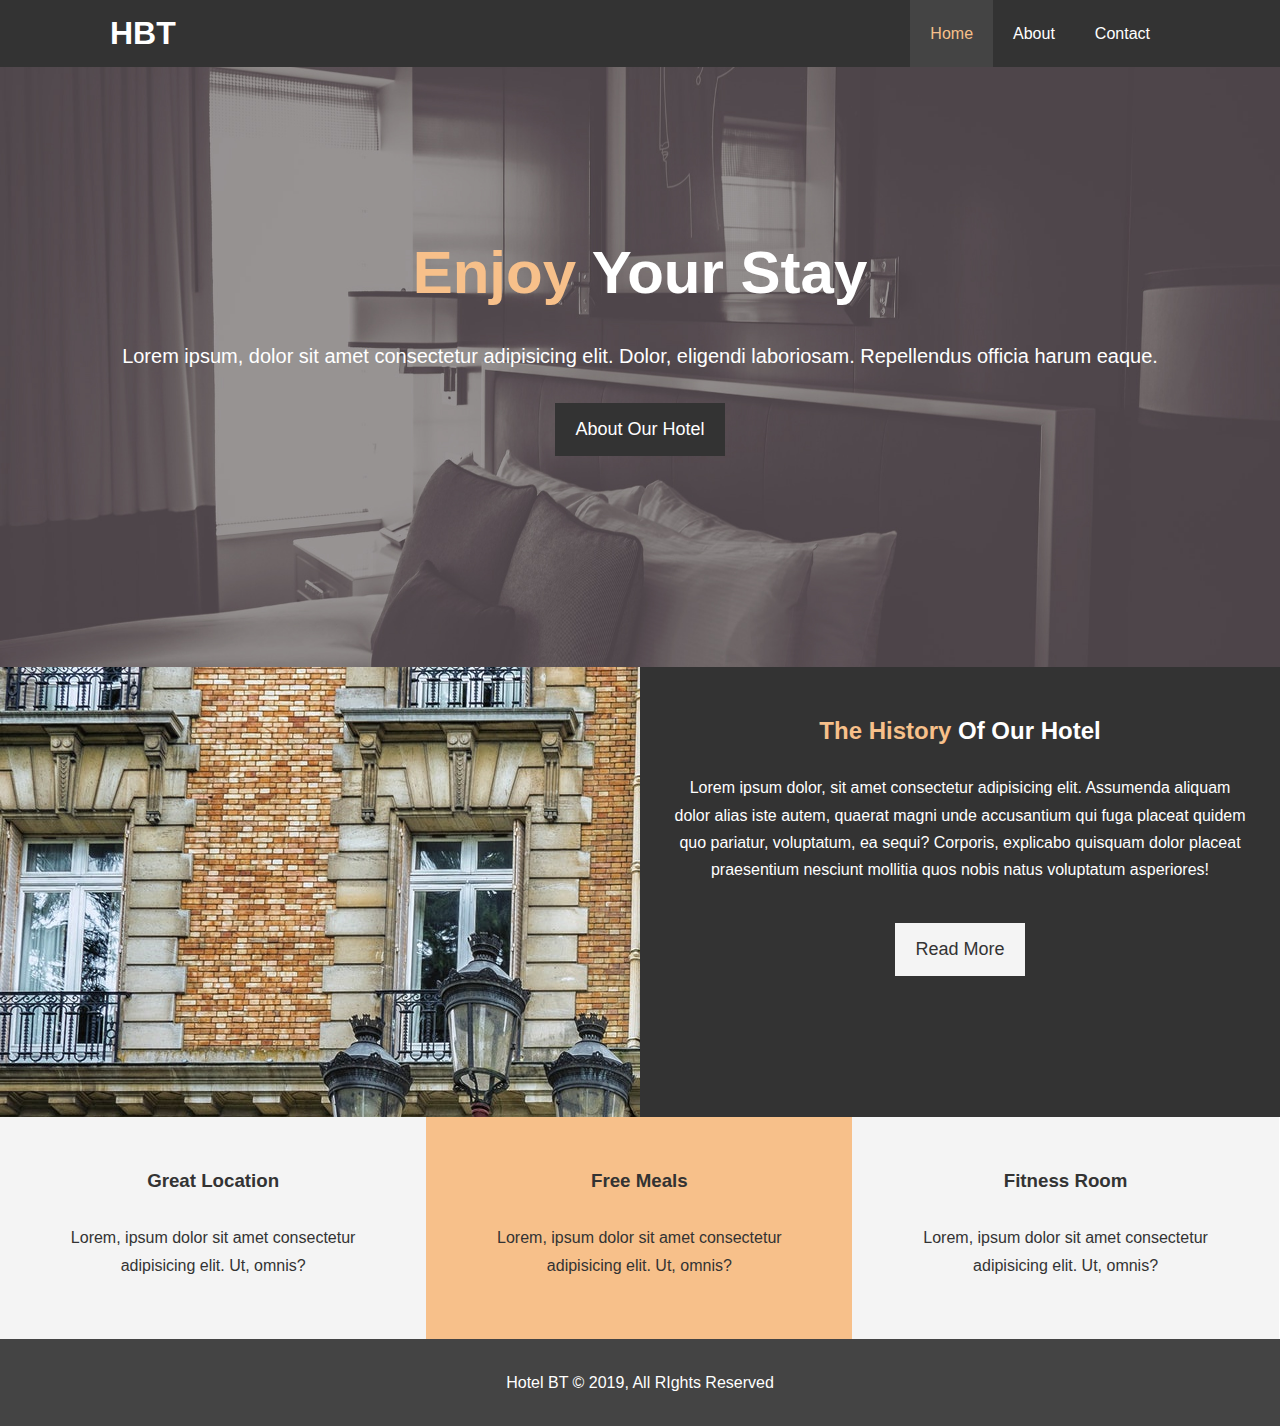
<file: index.html>
<!DOCTYPE html>
<html lang="en">
<head>
  <meta charset="UTF-8">
  <meta name="viewport" content="width=device-width, initial-scale=1.0">
  <meta http-equiv="X-UA-Compatible" content="ie=edge">
  <meta name="description" content="Welcome to the most extraordinary hotel in Boston Massachusetts">
  <meta name="keywords" content="hotel,boston hotel,new england hotel">
  <link rel="stylesheet" href="https://use.fontawesome.com/releases/v5.6.1/css/all.css" integrity="sha384-gfdkjb5BdAXd+lj+gudLWI+BXq4IuLW5IT+brZEZsLFm++aCMlF1V92rMkPaX4PP" crossorigin="anonymous">
  <link rel="stylesheet" href="css/style.css">
  <link rel="stylesheet" media="screen and (max-width: 768px)" href="css/mobile.css">
  <title>Hotel BT | Welcome</title>
</head>
<body>
  <header>
    <nav id="navbar">
      <div class="container">
        <h1 class="logo"><a href="index.html">HBT</a></h1>
        <ul>
          <li><a class="current" href="index.html">Home</a></li>
          <li><a href="about.html">About</a></li>
          <li><a href="contact.html">Contact</a></li>
        </ul>
      </div>
    </nav>

    <div id="showcase">
      <div class="container">
        <div class="showcase-content">
          <h1><span class="text-primary">Enjoy</span> Your Stay</h1>
          <p class="lead">Lorem ipsum, dolor sit amet consectetur adipisicing elit. Dolor, eligendi laboriosam. Repellendus officia harum eaque.</p>
          <a class="btn" href="about.html">About Our Hotel</a>
        </div>
      </div>
    </div>
  </header>

  <section id="home-info" class="bg-dark">
    <div class="info-img"></div>
    <div class="info-content">
      <h2><span class="text-primary">The History</span> Of Our Hotel</h2>
      <p>
          Lorem ipsum dolor, sit amet consectetur adipisicing elit. Assumenda
          aliquam dolor alias iste autem, quaerat magni unde accusantium qui
          fuga placeat quidem quo pariatur, voluptatum, ea sequi? Corporis,
          explicabo quisquam dolor placeat praesentium nesciunt mollitia quos
          nobis natus voluptatum asperiores!
      </p>
      <a href="about.html" class="btn btn-light">Read More</a>
    </div>
  </section>

  <section id="features">
    <div class="box bg-light">
      <i class="fas fa-hotel fa-3x"></i>
      <h3>Great Location</h3>
      <p>Lorem, ipsum dolor sit amet consectetur adipisicing elit. Ut, omnis?</p>
    </div>
    <div class="box bg-primary">
        <i class="fas fa-utensils fa-3x"></i>
        <h3>Free Meals</h3>
        <p>Lorem, ipsum dolor sit amet consectetur adipisicing elit. Ut, omnis?</p>
    </div>
    <div class="box bg-light">
        <i class="fas fa-dumbbell fa-3x"></i>
        <h3>Fitness Room</h3>
        <p>Lorem, ipsum dolor sit amet consectetur adipisicing elit. Ut, omnis?</p>
    </div>
  </section>

  <div class="clr"></div>

  <footer id="main-footer">
    <p>Hotel BT &copy; 2019, All RIghts Reserved</p>
  </footer>
</body>
</html>
</file>
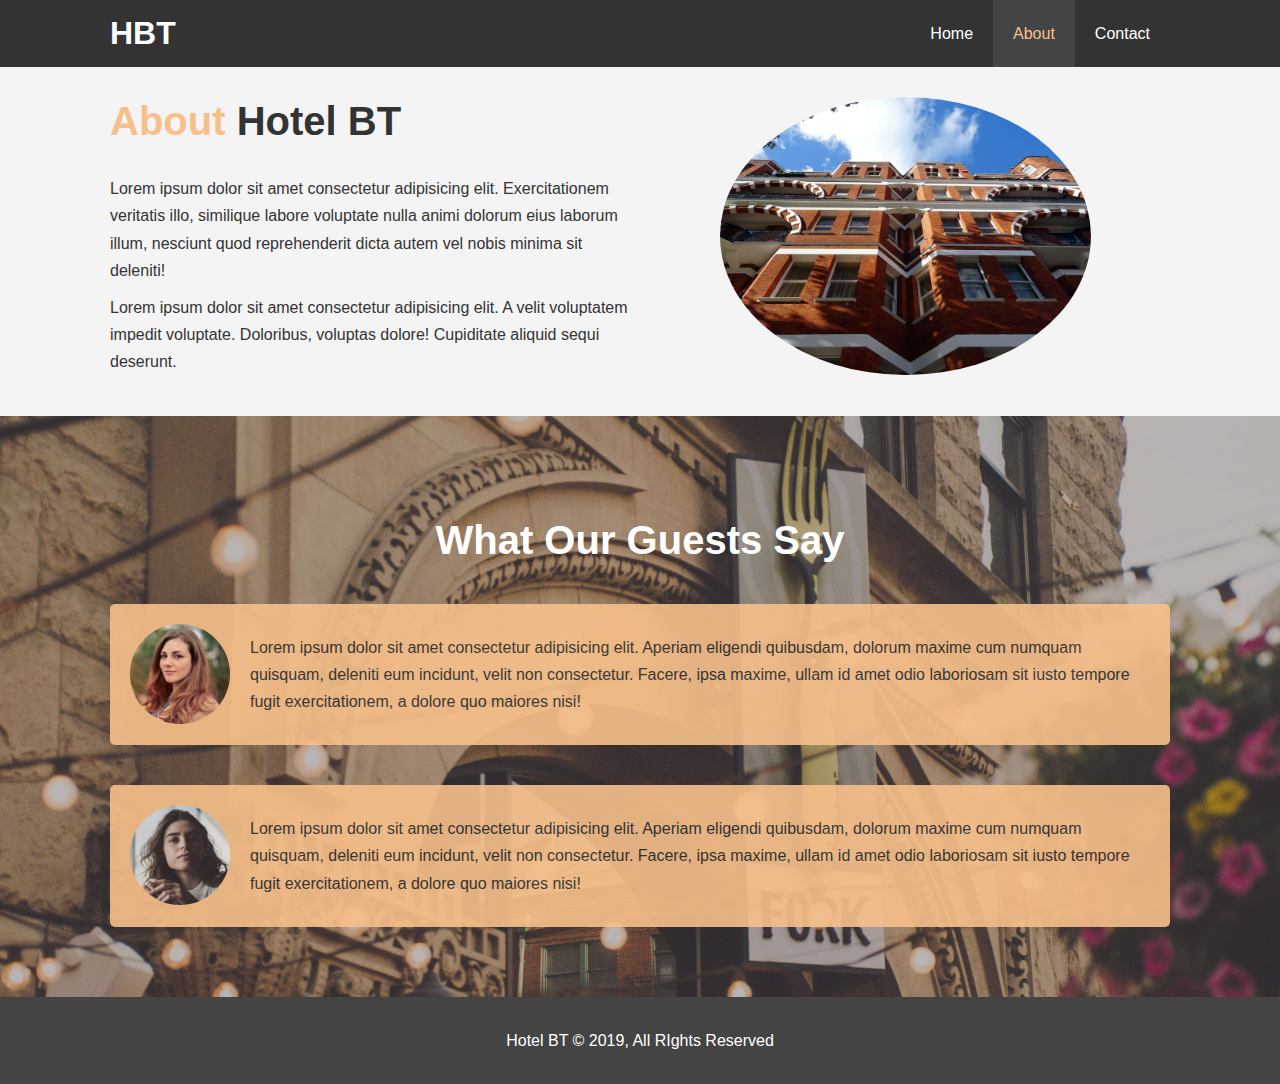
<file: about.html>
<!DOCTYPE html>
<html lang="en">
<head>
  <meta charset="UTF-8">
  <meta name="viewport" content="width=device-width, initial-scale=1.0">
  <meta http-equiv="X-UA-Compatible" content="ie=edge">
  <meta name="description" content="Welcome to the most extraordinary hotel in Boston Massachusetts">
  <meta name="keywords" content="hotel,boston hotel,new england hotel">
  <link rel="stylesheet" href="css/style.css">
  <link rel="stylesheet" media="screen and (max-width: 768px)" href="css/mobile.css">
  <title>Hotel BT | About</title>
</head>
<body>
  <header>
    <nav id="navbar">
      <div class="container">
        <h1 class="logo"><a href="index.html">HBT</a></h1>
        <ul>
          <li><a href="index.html">Home</a></li>
          <li><a class="current" href="about.html">About</a></li>
          <li><a href="contact.html">Contact</a></li>
        </ul>
      </div>
    </nav>
  </header>

  <section id="about-info" class="bg-light py-3">
    <div class="container">
      <div class="info-left">
        <h1 class="l-heading"><span class="text-primary">About</span> Hotel BT</h1>
        <p>Lorem ipsum dolor sit amet consectetur adipisicing elit. Exercitationem veritatis illo, similique labore voluptate nulla animi dolorum eius laborum illum, nesciunt quod reprehenderit dicta autem vel nobis minima sit deleniti!</p>
        <p>Lorem ipsum dolor sit amet consectetur adipisicing elit. A velit voluptatem impedit voluptate. Doloribus, voluptas dolore! Cupiditate aliquid sequi deserunt.</p>
      </div>
      <div class="info-right">
        <img src="./img/photo-2.jpg" alt="hotel">
      </div>
    </div>
  </section>

  <div class="clr"></div>

  <section id="testimonials" class="py-3">
    <div class="container">
      <h2 class="l-heading">What Our Guests Say</h2>
      <div class="testimonial bg-primary">
        <img src="./img/person-1.jpg" alt="Samantha">
        <p>Lorem ipsum dolor sit amet consectetur adipisicing elit. Aperiam eligendi quibusdam, dolorum maxime cum numquam quisquam, deleniti eum incidunt, velit non consectetur. Facere, ipsa maxime, ullam id amet odio laboriosam sit iusto tempore fugit exercitationem, a dolore quo maiores nisi!</p>
      </div>

      <div class="testimonial bg-primary">
          <img src="./img/person-2.jpg" alt="Jen">
          <p>Lorem ipsum dolor sit amet consectetur adipisicing elit. Aperiam eligendi quibusdam, dolorum maxime cum numquam quisquam, deleniti eum incidunt, velit non consectetur. Facere, ipsa maxime, ullam id amet odio laboriosam sit iusto tempore fugit exercitationem, a dolore quo maiores nisi!</p>
        </div>
    </div>
  </section>

  <footer id="main-footer">
    <p>Hotel BT &copy; 2019, All RIghts Reserved</p>
  </footer>
</body>
</html>
</file>
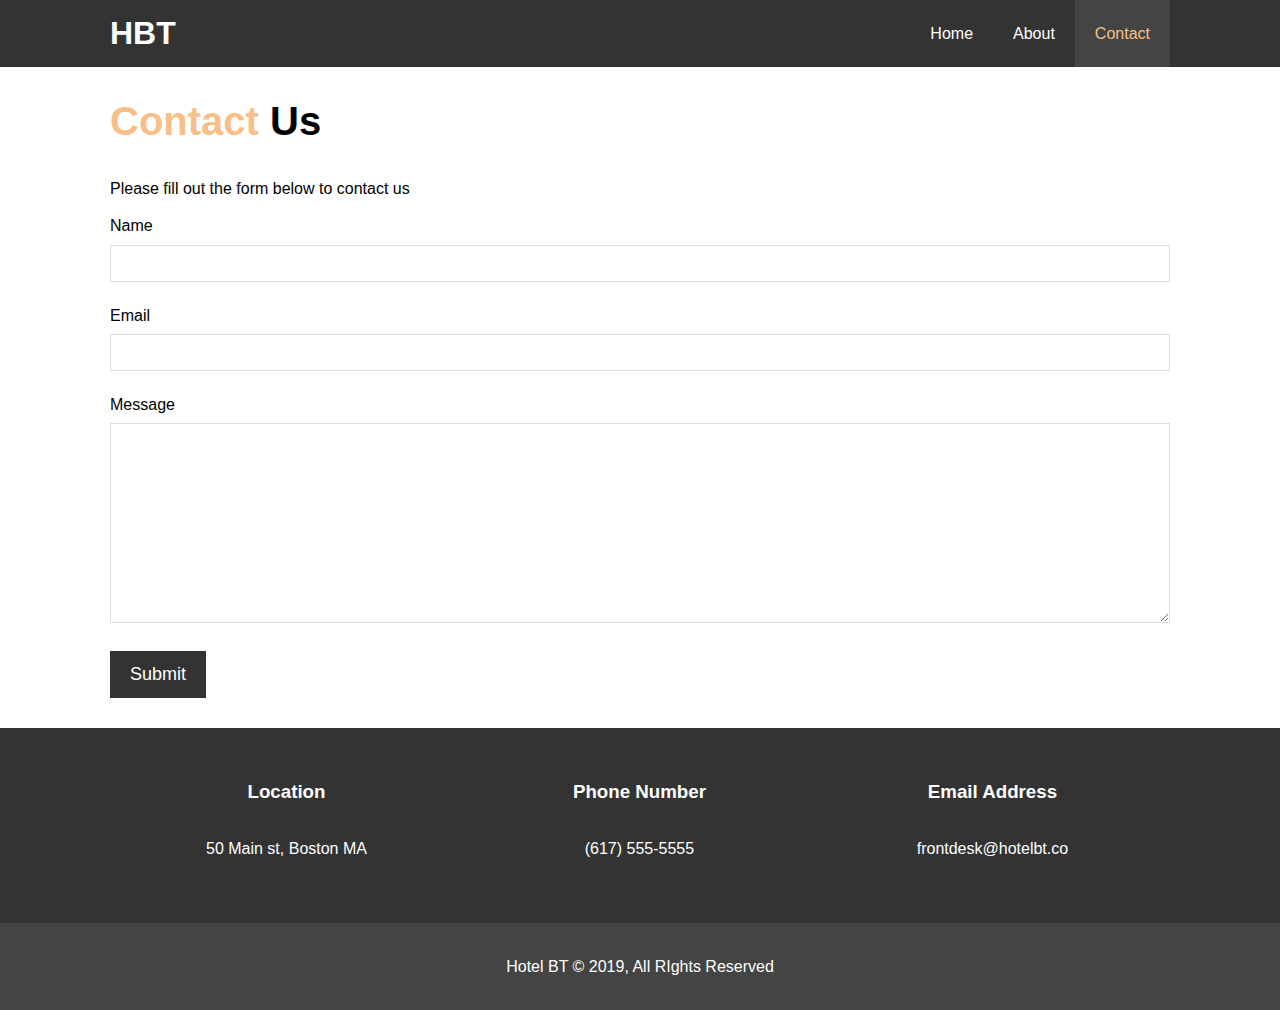
<file: contact.html>
<!DOCTYPE html>
<html lang="en">
<head>
  <meta charset="UTF-8">
  <meta name="viewport" content="width=device-width, initial-scale=1.0">
  <meta http-equiv="X-UA-Compatible" content="ie=edge">
  <meta name="description" content="Welcome to the most extraordinary hotel in Boston Massachusetts">
  <meta name="keywords" content="hotel,boston hotel,new england hotel">
  <link rel="stylesheet" href="https://use.fontawesome.com/releases/v5.6.1/css/all.css" integrity="sha384-gfdkjb5BdAXd+lj+gudLWI+BXq4IuLW5IT+brZEZsLFm++aCMlF1V92rMkPaX4PP" crossorigin="anonymous">
  <link rel="stylesheet" href="css/style.css">
  <link rel="stylesheet" media="screen and (max-width: 768px)" href="css/mobile.css">
  <title>Hotel BT | Contact</title>
</head>
<body>
  <header>
    <nav id="navbar">
      <div class="container">
        <h1 class="logo"><a href="index.html">HBT</a></h1>
        <ul>
          <li><a href="index.html">Home</a></li>
          <li><a href="about.html">About</a></li>
          <li><a class="current" href="contact.html">Contact</a></li>
        </ul>
      </div>
    </nav>
  </header>

  <section id="contact-form" class="py-3">
    <div class="container">
      <h1 class="l-heading"><span class="text-primary">Contact</span> Us</h1>
      <p>Please fill out the form below to contact us</p>
      <form action="process.php">
        <div class="form-group">
          <label for="name">Name</label>
          <input type="text" name="name" id="name">
        </div>
        <div class="form-group">
          <label for="email">Email</label>
          <input type="email" name="email" id="email">
        </div>
        <div class="form-group">
          <label for="message">Message</label>
          <textarea name="message" id="message"></textarea>
        </div>
        <button type="submit" class="btn">Submit</button>
      </form>
    </div>
  </section>

  <section id="contact-info" class="bg-dark">
    <div class="container">
        <div class="box">
            <i class="fas fa-hotel fa-3x"></i>
            <h3>Location</h3>
            <p>50 Main st, Boston MA</p>
          </div>
          <div class="box">
              <i class="fas fa-phone fa-3x"></i>
              <h3>Phone Number</h3>
              <p>(617) 555-5555</p>
          </div>
          <div class="box">
              <i class="fas fa-envelope fa-3x"></i>
              <h3>Email Address</h3>
              <p>frontdesk@hotelbt.co</p>
          </div>
    </div>
  </section>

  <footer id="main-footer">
    <p>Hotel BT &copy; 2019, All RIghts Reserved</p>
  </footer>
</body>
</html>
</file>
<file: css/mobile.css>
#navbar .logo {
  float: none;
  text-align: center;
}

#navbar ul, #navbar ul li {
  float: none;
}

#navbar ul li a {
  padding: 5px;
  border-bottom: #444 dotted 1px;
}

/* Showcase */
#showcase {
  height: 100%;
}

#showcase .showcase-content {
  padding-top: 70px;
  padding-bottom: 30px;
}

/* Home Info */
#home-info {
  height: 550px;
}

#home-info .info-img {
  display: none;
}

#home-info .info-content {
  float: none;
  width: 100%;
}

/* Boxes */
.box {
  float: none;
  width: 100%;
}

/* About */
#about-info .info-right, #about-info .info-left {
  float: none;
  width: 100%;
}

#about-info .info-right {
  margin-top: 30px;
}

.l-heading {
  text-align: center;
}

/* Contact */
#contact-info .box {
  border-bottom: #444 dotted 1px;
}
</file>
<file: css/style.css>
/* Reset */
* {
  margin: 0;
  padding:0;
  box-sizing: border-box;
}

/* Main Styling */
html,body {
  font-family: 'Segoe UI', Tahoma, Geneva, Verdana, sans-serif;
  line-height: 1.7em;
}

a {
  color: #333;
  text-decoration: none;
}

h1, h2, h3 {
  padding-bottom: 20px;
}

p {
  margin: 10px 0;
}

/* Utility Classes */
.container {
  margin: auto;
  max-width: 1100px;
  overflow: auto;
  padding: 0 20px;
}

.text-primary {
  color: #f7c08a;
}

.lead {
  font-size: 20px;
}

.btn {
  display: inline-block;
  font-size: 18px;
  color: #fff;
  background: #333;
  padding: 13px 20px;
  border: none;
  cursor: pointer;
}

.btn:hover {
  background: #f7c08a;
  color: #333;
}

.btn-light {
  background: #f4f4f4;
  color: #333;
}

.bg-dark {
  background: #333;
  color: #fff;
}

.bg-light {
  background: #f4f4f4;
  color: #333;
}

.bg-primary {
  background: #f7c08a;
  color: #333;
}

.clr {
  clear: both;
}

.l-heading {
  font-size: 40px;
  line-height: 1.2;
}

/* Padding */
.py-1 { padding: 10px 0; }
.py-2 { padding: 20px 0; }
.py-3 { padding: 30px 0; }

/* Navbar */
#navbar {
  background: #333;
  color: #fff;
  overflow: auto;
}

#navbar a {
  color: #fff;
}

#navbar .logo {
  float: left;
  padding-top: 20px;
}

#navbar ul {
  list-style: none;
  float: right;
}

#navbar ul li {
  float: left;
}

#navbar ul li a {
  display: block;
  padding: 20px;
  text-align: center;
}

#navbar ul li a:hover, 
#navbar ul li a.current {
  background: #444;
  color: #f7c08a;
}

/* Showcase */
#showcase {
  background: url('../img/showcase.jpg') no-repeat center center/cover;
  height: 600px;
}

#showcase .showcase-content {
  color: #fff;
  text-align: center;
  padding-top: 170px;
}

#showcase .showcase-content h1 {
  font-size: 60px;
  line-height: 1.2em;
}

#showcase .showcase-content p {
  padding-bottom: 20px;
  line-height: 1.7em;
}

/* Home Info */
#home-info {
  height: 450px;
}

#home-info .info-img {
  float: left;
  width: 50%;
  background: url('../img/photo-1.jpg') no-repeat;
  min-height: 100%;
}

#home-info .info-content {
  float: right;
  width: 50%;
  height: 100%;
  text-align: center;
  padding: 50px 30px;
  overflow: hidden;
}

#home-info .info-content p {
  padding-bottom: 30px;
}

/* Features */
.box {
  float: left;
  width: 33.3%;
  padding: 50px;
  text-align:center;
}

.box i {
  margin-bottom: 10px;
}

/* About Info */
#about-info .info-right {
  float: right;
  width: 50%;
  min-height: 100%;
}

#about-info .info-right img {
  display: block;
  margin: auto;
  width: 70%;
  border-radius: 50%;
}

#about-info .info-left {
  float: left;
  width: 50%;
  min-height: 100%;
}

/* Testimonials */
#testimonials {
  height: 100%;
  background: url('../img/test-bg.jpg') no-repeat center center/cover;
  padding-top: 100px;
}

#testimonials h2 {
  color: #fff;
  text-align: center;
  padding-bottom: 40px;
}

#testimonials .testimonial {
  padding: 20px;
  margin-bottom: 40px;
  border-radius: 5px;
  opacity: 0.9;
}

#testimonials .testimonial img {
  width: 100px;
  float: left;
  margin-right: 20px;
  border-radius: 50%;
}

/* Contact Form */
#contact-form .form-group {
  margin-bottom: 20px;
}

#contact-form label {
  display: block;
  margin-bottom: 5px;
}

#contact-form input, 
#contact-form textarea {
  width: 100%;
  padding: 10px;
  border: 1px #ddd solid;
}

#contact-form textarea {
  height: 200px;
}

#contact-form input:focus, 
#contact-form textarea:focus {
  outline: none;
  border-color: #f7c08a;
}

/* Footer */
#main-footer {
  text-align: center;
  background: #444;
  color: #fff;
  padding: 20px;
}
</file>
